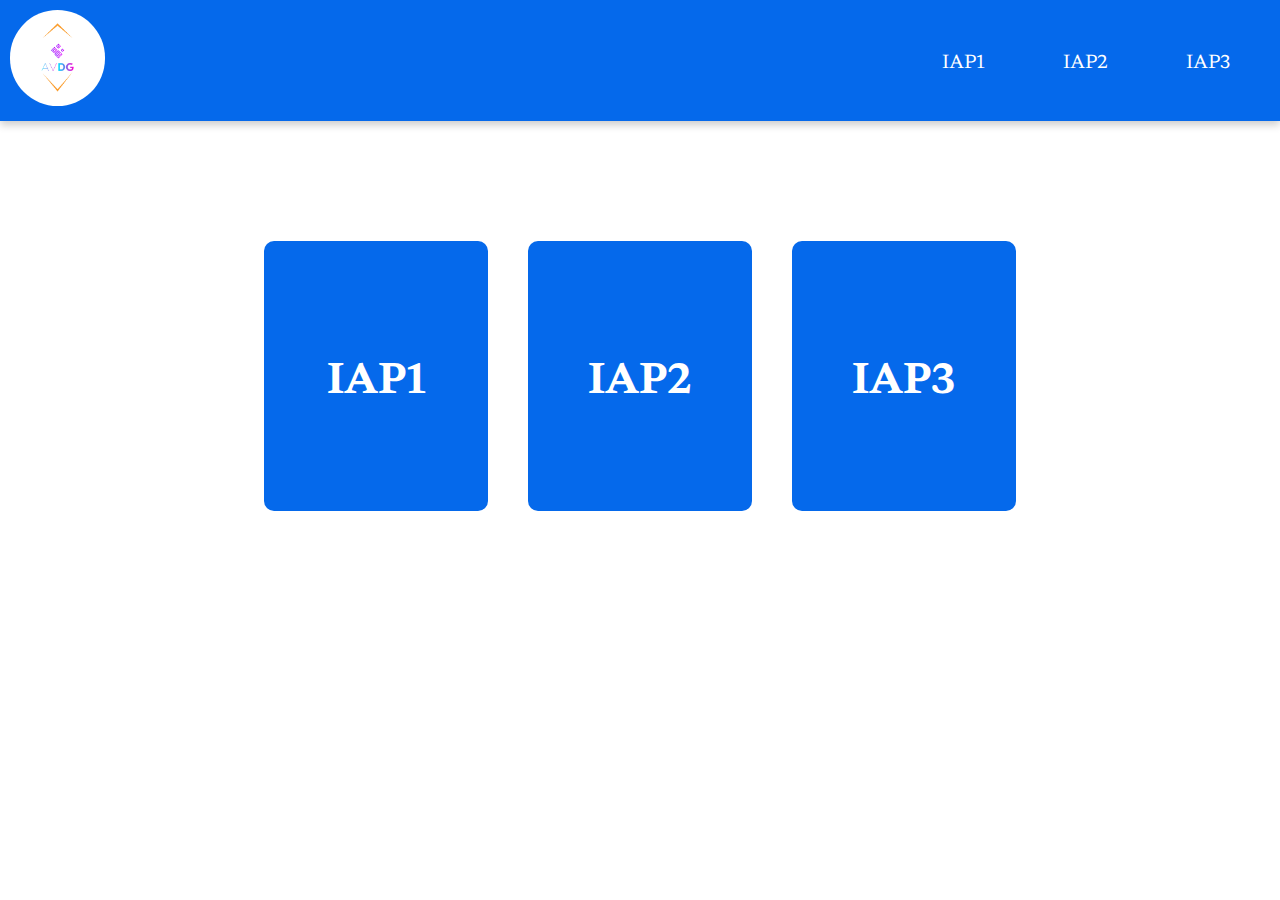
<file: index.html>
<!DOCTYPE html>
<html lang="en">
<head>
    <meta charset="UTF-8">
    <meta http-equiv="X-UA-Compatible" content="IE=edge">
    <meta name="viewport" content="width=device-width, initial-scale=1.0">
    <title>AVDG Home</title>
    <link rel="stylesheet" href="styles.css">
</head>
<body>
    <nav class = "navbar">
        <div>
            <a href=""><img src="images/logo.png" class = "logo" alt="Logo"></a>
        </div>
        <ul class="nav-links">
            <input type="checkbox" id = "checkbox_toggle">
            <label for="checkbox_toggle" class = "hamburger">&#9776;</label>
            <div class = "menu">
                <li class = "iap1">
                    <a href="">IAP1</a>
                    <ul class = "dropdown">
                        <li><a href="iap1/site.html">Writeup</a></li>
                    </ul>
                </li>
                <li class = "iap2">
                    <a href="iap2/iap2home.html">IAP2</a>
                    <ul class = "dropdown">
                        <li><a href="iap2/article.html">Article</a></li>
                        <li><a href="iap2/quiz.html">Quiz</a></li>
                        <li><a href="iap2/bibliography.html">Bibliography</a></li>
                    </ul>
                </li>
                <li class = "iap3">
                    <a href="iap3/iap3home.html">IAP3</a>
                    <ul class = "dropdown">
                        <li><a href="iap3/game.html">Game</a></li>
                        <li><a href="iap3/gamemindmap.html">Game Mindmap</a></li>
                    </ul>
                </li>
            </div>
        </ul>
    </nav>
    <div class = "center">
        <div class = "container">
            <div class = "box">
                <div class = "cover"><h3>IAP1</h3></div>
                <div class = "content">
                    <ul>
                        <li><a href="iap1/site.html">Writeup</a></li>
                    </ul>
                </div>
            </div>
            <div class = "box">
                <div class = "cover"><h3>IAP2</h3></div>
                <div class = "content">
                    <ul>
                        <li><a href="iap2/article.html">Article</a></li>
                        <li><a href="iap2/quiz.html">Quiz</a></li>
                        <li><a href="iap2/bibliography.html">Bibliography</a></li>
                    </ul>
                </div>
            </div>
            <div class = "box">
                <div class = "cover"><h3>IAP3</h3></div>
                <div class = "content">
                    <ul>
                        <li><a href="iap3/game.html">Game</a></li>
                        <li><a href="iap3/gamemindmap.html">Game Mindmap</a></li>
                    </ul>
                </div>
            </div>
        </div>
    </div>
</body>
</html>
</file>
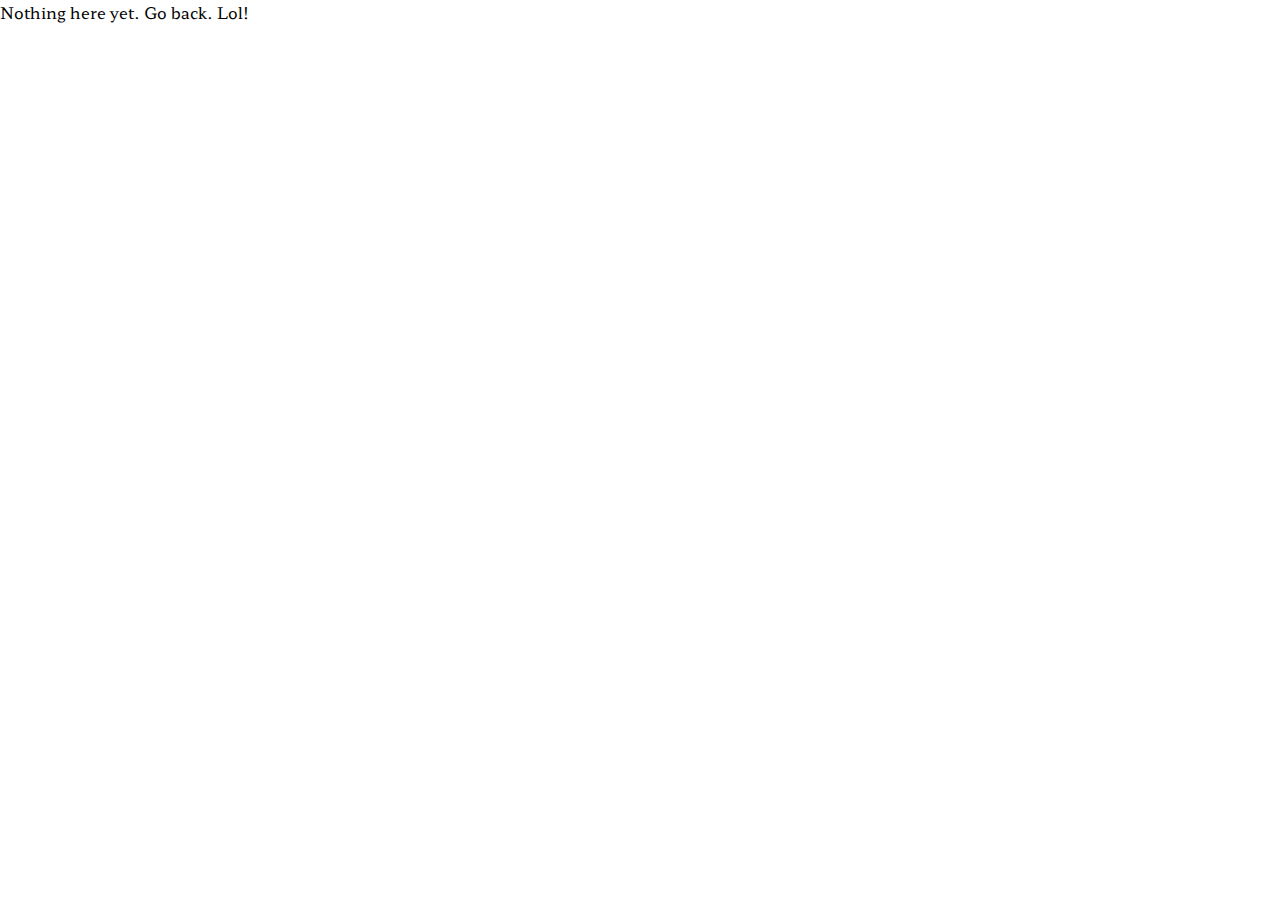
<file: author.html>
<!DOCTYPE html>
<html lang="en">
<head>
    <meta charset="UTF-8">
    <meta http-equiv="X-UA-Compatible" content="IE=edge">
    <meta name="viewport" content="width=device-width, initial-scale=1.0">
    <title>Web3 Title</title>
    <link rel="stylesheet" href="styles.css">
</head>
<body>
    <p>Nothing here yet. Go back. Lol!</p>
</body>
</html>
</file>
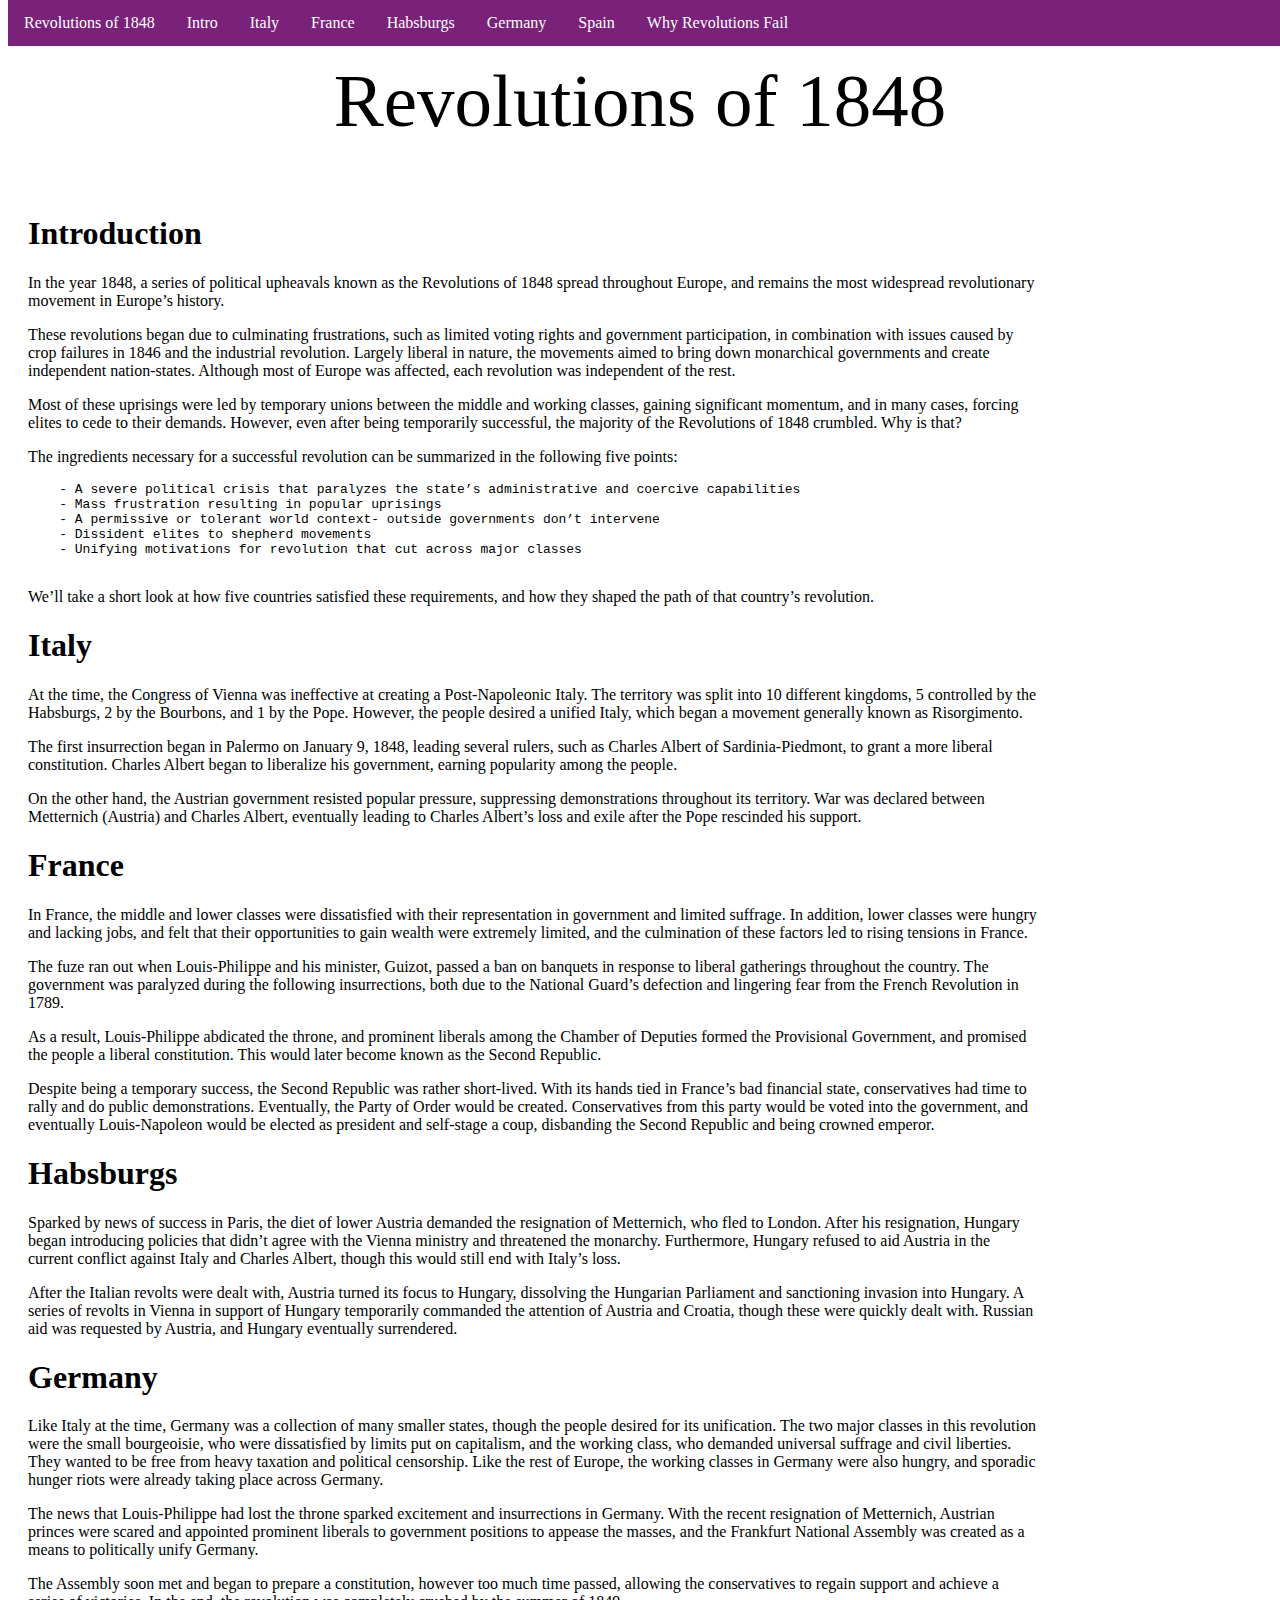
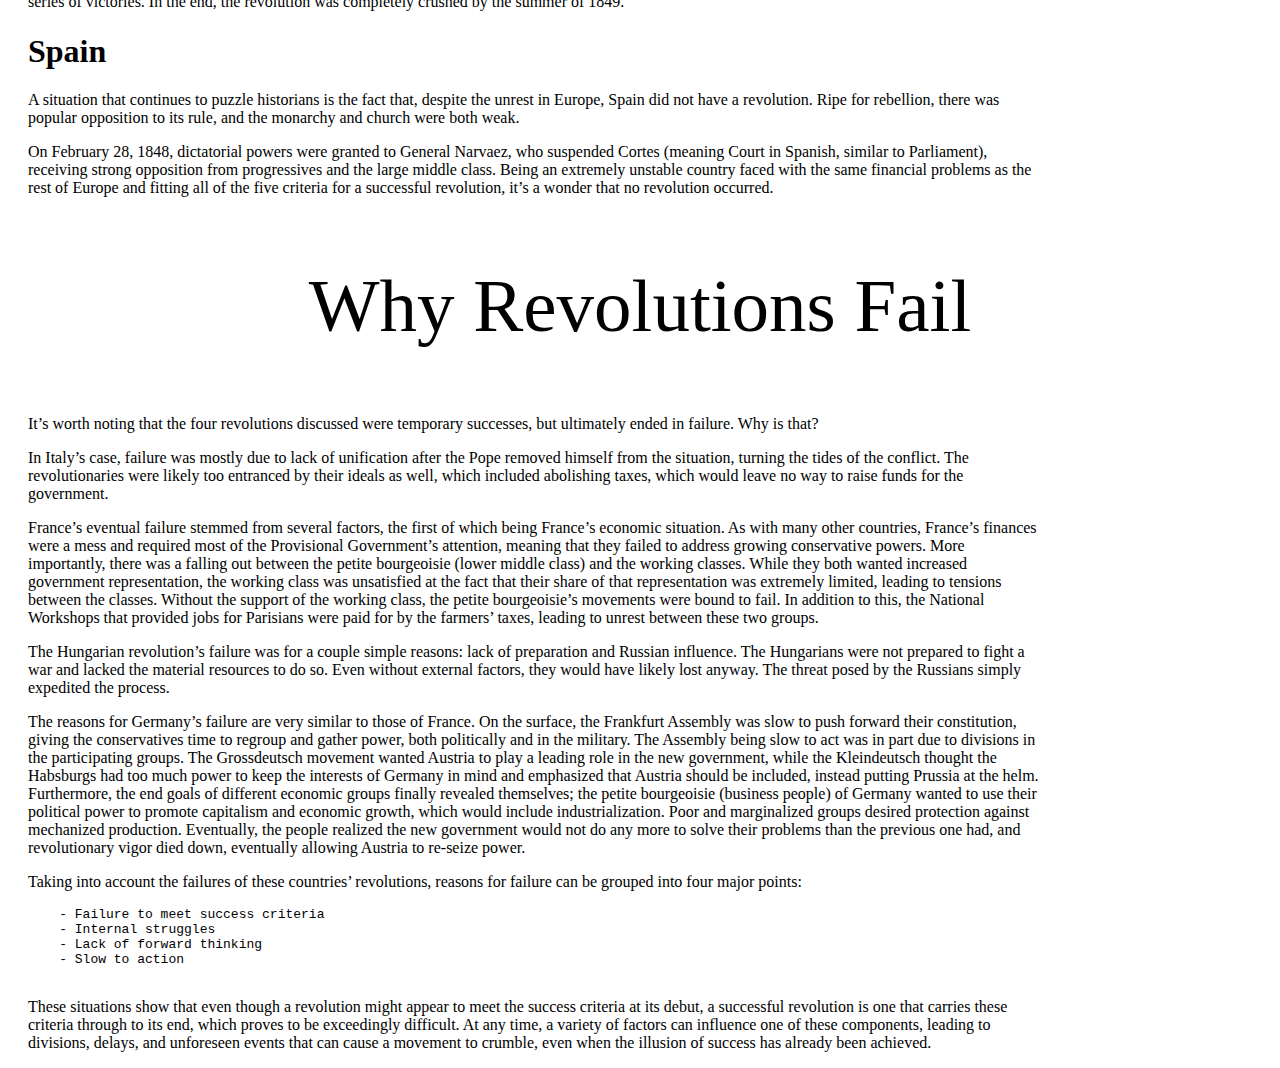
<file: iap1/site.html>
<!DOCTYPE html>
<html>
    <ul>
        <li><a href="#Revolutions of 1848">Revolutions of 1848</a></li>
        <li><a href="#Intro">Intro</a></li>
        <li><a href="#Italy">Italy</a></li>
        <li><a href="#France">France</a></li>
        <li><a href="#Habsburgs">Habsburgs</a></li>
        <li><a href="#Germany">Germany</a></li>
        <li><a href="#Spain">Spain</a></li>
        <li><a href="#Why Revolutions Fail">Why Revolutions Fail</a></li>
    </ul>
    <head>
        <title>Revolutions of 1848</title>
        <link rel="stylesheet" href="iap1styles.css">
        <meta name="viewport" content="width=device-width, initial-scale=1.0">
    </head>
    <body>
        <div class = "header">
            <header id = "Revolutions of 1848">Revolutions of 1848</header>
        </div>
        <div class = "body">
            <h1 id = "Intro">Introduction</h1>
            <p>
                In the year 1848, a series of political upheavals known as the Revolutions of 1848 spread throughout Europe, and remains the most widespread revolutionary movement in Europe’s history.
            </p>
            <p>
                These revolutions began due to culminating frustrations, such as limited voting rights and government participation, in combination with issues caused by crop failures in 1846 and the industrial revolution. Largely liberal in nature, the movements aimed to bring down monarchical governments and create independent nation-states. Although most of Europe was affected, each revolution was independent of the rest.
            </p>
            <p>
                Most of these uprisings were led by temporary unions between the middle and working classes, gaining significant momentum, and in many cases, forcing elites to cede to their demands. However, even after being temporarily successful, the majority of the Revolutions of 1848 crumbled. Why is that?
            </p>
            <p>
                The ingredients necessary for a successful revolution can be summarized in the following five points:
            </p>
            <pre>
    - A severe political crisis that paralyzes the state’s administrative and coercive capabilities
    - Mass frustration resulting in popular uprisings
    - A permissive or tolerant world context- outside governments don’t intervene
    - Dissident elites to shepherd movements
    - Unifying motivations for revolution that cut across major classes
            </pre>
            <p>
                We’ll take a short look at how five countries satisfied these requirements, and how they shaped the path of that country’s revolution.
            </p>
            <h1 id = "Italy">Italy</h1>
            <p>
                At the time, the Congress of Vienna was ineffective at creating a Post-Napoleonic Italy. The territory was split into 10 different kingdoms, 5 controlled by the Habsburgs, 2 by the Bourbons, and 1 by the Pope. However, the people desired a unified Italy, which began a movement generally known as Risorgimento. 
            </p>
            <p>
                The first insurrection began in Palermo on January 9, 1848, leading several rulers, such as Charles Albert of Sardinia-Piedmont, to grant a more liberal constitution. Charles Albert began to liberalize his government, earning popularity among the people. 
            </p>
            <p>
                On the other hand, the Austrian government resisted popular pressure, suppressing demonstrations throughout its territory. War was declared between Metternich (Austria) and Charles Albert, eventually leading to Charles Albert’s loss and exile after the Pope rescinded his support.
            </p>
            <h1 id = "France">France</h1>
            <p>
                In France, the middle and lower classes were dissatisfied with their representation in government and limited suffrage. In addition, lower classes were hungry and lacking jobs, and felt that their opportunities to gain wealth were extremely limited, and the culmination of these factors led to rising tensions in France.
            </p>
            <p>
                The fuze ran out when Louis-Philippe and his minister, Guizot, passed a ban on banquets in response to liberal gatherings throughout the country. The government was paralyzed during the following insurrections, both due to the National Guard’s defection and lingering fear from the French Revolution in 1789.
            </p>
            <p>
                As a result, Louis-Philippe abdicated the throne, and prominent liberals among the Chamber of Deputies formed the Provisional Government, and promised the people a liberal constitution. This would later become known as the Second Republic.
            </p>
            <p>
                Despite being a temporary success, the Second Republic was rather short-lived. With its hands tied in France’s bad financial state, conservatives had time to rally and do public demonstrations. Eventually, the Party of Order would be created. Conservatives from this party would be voted into the government, and eventually Louis-Napoleon would be elected as president and self-stage a coup, disbanding the Second Republic and being crowned emperor.
            </p>
            <h1 id = "Habsburgs">Habsburgs</h1>
            <p>
                Sparked by news of success in Paris, the diet of lower Austria demanded the resignation of Metternich, who fled to London. After his resignation, Hungary began introducing policies that didn’t agree with the Vienna ministry and threatened the monarchy. Furthermore, Hungary refused to aid Austria in the current conflict against Italy and Charles Albert, though this would still end with Italy’s loss.
            </p>
            <p>
                After the Italian revolts were dealt with, Austria turned its focus to Hungary, dissolving the Hungarian Parliament and sanctioning invasion into Hungary. A series of revolts in Vienna in support of Hungary temporarily commanded the attention of Austria and Croatia, though these were quickly dealt with. Russian aid was requested by Austria, and Hungary eventually surrendered. 
            </p>
            <h1 id = "Germany">Germany</h1>
            <p>
                Like Italy at the time, Germany was a collection of many smaller states, though the people desired for its unification. The two major classes in this revolution were the small bourgeoisie, who were dissatisfied by limits put on capitalism, and the working class, who demanded universal suffrage and civil liberties. They wanted to be free from heavy taxation and political censorship. Like the rest of Europe, the working classes in Germany were also hungry, and sporadic hunger riots were already taking place across Germany. 
            </p>
            <p>
                The news that Louis-Philippe had lost the throne sparked excitement and insurrections in Germany. With the recent resignation of Metternich, Austrian princes were scared and appointed prominent liberals to government positions to appease the masses, and the Frankfurt National Assembly was created as a means to politically unify Germany.
            </p>
            <p>
                The Assembly soon met and began to prepare a constitution, however too much time passed, allowing the conservatives to regain support and achieve a series of victories. In the end, the revolution was completely crushed by the summer of 1849.
            </p>
            <h1 id = "Spain">Spain</h1>
            <p>
                A situation that continues to puzzle historians is the fact that, despite the unrest in Europe, Spain did not have a revolution. Ripe for rebellion, there was popular opposition to its rule, and the monarchy and church were both weak.
            </p>
            <p>
                On February 28, 1848, dictatorial powers were granted to General Narvaez, who suspended Cortes (meaning Court in Spanish, similar to Parliament), receiving strong opposition from progressives and the large middle class. Being an extremely unstable country faced with the same financial problems as the rest of Europe and fitting all of the five criteria for a successful revolution, it’s a wonder that no revolution occurred.
            </p>
        </div>
        <div class="header">
            <header id = "Why Revolutions Fail">Why Revolutions Fail</header>
        </div>
        <div class = "body">
            <p>
                It’s worth noting that the four revolutions discussed were temporary successes, but ultimately ended in failure. Why is that?
            </p>
            <p>
                In Italy’s case, failure was mostly due to lack of unification after the Pope removed himself from the situation, turning the tides of the conflict. The revolutionaries were likely too entranced by their ideals as well, which included abolishing taxes, which would leave no way to raise funds for the government. 
            </p>
            <p>
                France’s eventual failure stemmed from several factors, the first of which being France’s economic situation. As with many other countries, France’s finances were a mess and required most of the Provisional Government’s attention, meaning that they failed to address growing conservative powers. More importantly, there was a falling out between the petite bourgeoisie (lower middle class) and the working classes. While they both wanted increased government representation, the working class was unsatisfied at the fact that their share of that representation was extremely limited, leading to tensions between the classes. Without the support of the working class, the petite bourgeoisie’s movements were bound to fail. In addition to this, the National Workshops that provided jobs for Parisians were paid for by the farmers’ taxes, leading to unrest between these two groups.
            </p>
            <p>
                The Hungarian revolution’s failure was for a couple simple reasons: lack of preparation and Russian influence. The Hungarians were not prepared to fight a war and lacked the material resources to do so. Even without external factors, they would have likely lost anyway. The threat posed by the Russians simply expedited the process.
            </p>
            <p>
                The reasons for Germany’s failure are very similar to those of France. On the surface, the Frankfurt Assembly was slow to push forward their constitution, giving the conservatives time to regroup and gather power, both politically and in the military. The Assembly being slow to act was in part due to divisions in the participating groups. The Grossdeutsch movement wanted Austria to play a leading role in the new government, while the Kleindeutsch thought the Habsburgs had too much power to keep the interests of Germany in mind and emphasized that Austria should be included, instead putting Prussia at the helm. Furthermore, the end goals of different economic groups finally revealed themselves; the petite bourgeoisie (business people) of Germany wanted to use their political power to promote capitalism and economic growth, which would include industrialization. Poor and marginalized groups desired protection against mechanized production. Eventually, the people realized the new government would not do any more to solve their problems than the previous one had, and revolutionary vigor died down, eventually allowing Austria to re-seize power.
            </p>
            <p>
                Taking into account the failures of these countries’ revolutions, reasons for failure can be grouped into four major points:
            </p>
            <pre>
    - Failure to meet success criteria
    - Internal struggles
    - Lack of forward thinking
    - Slow to action
            </pre>
            <p>
                These situations show that even though a revolution might appear to meet the success criteria at its debut, a successful revolution is one that carries these criteria through to its end, which proves to be exceedingly difficult. At any time, a variety of factors can influence one of these components, leading to divisions, delays, and unforeseen events that can cause a movement to crumble, even when the illusion of success has already been achieved.
            </p>
        </div>
    </body>
</html>
</file>
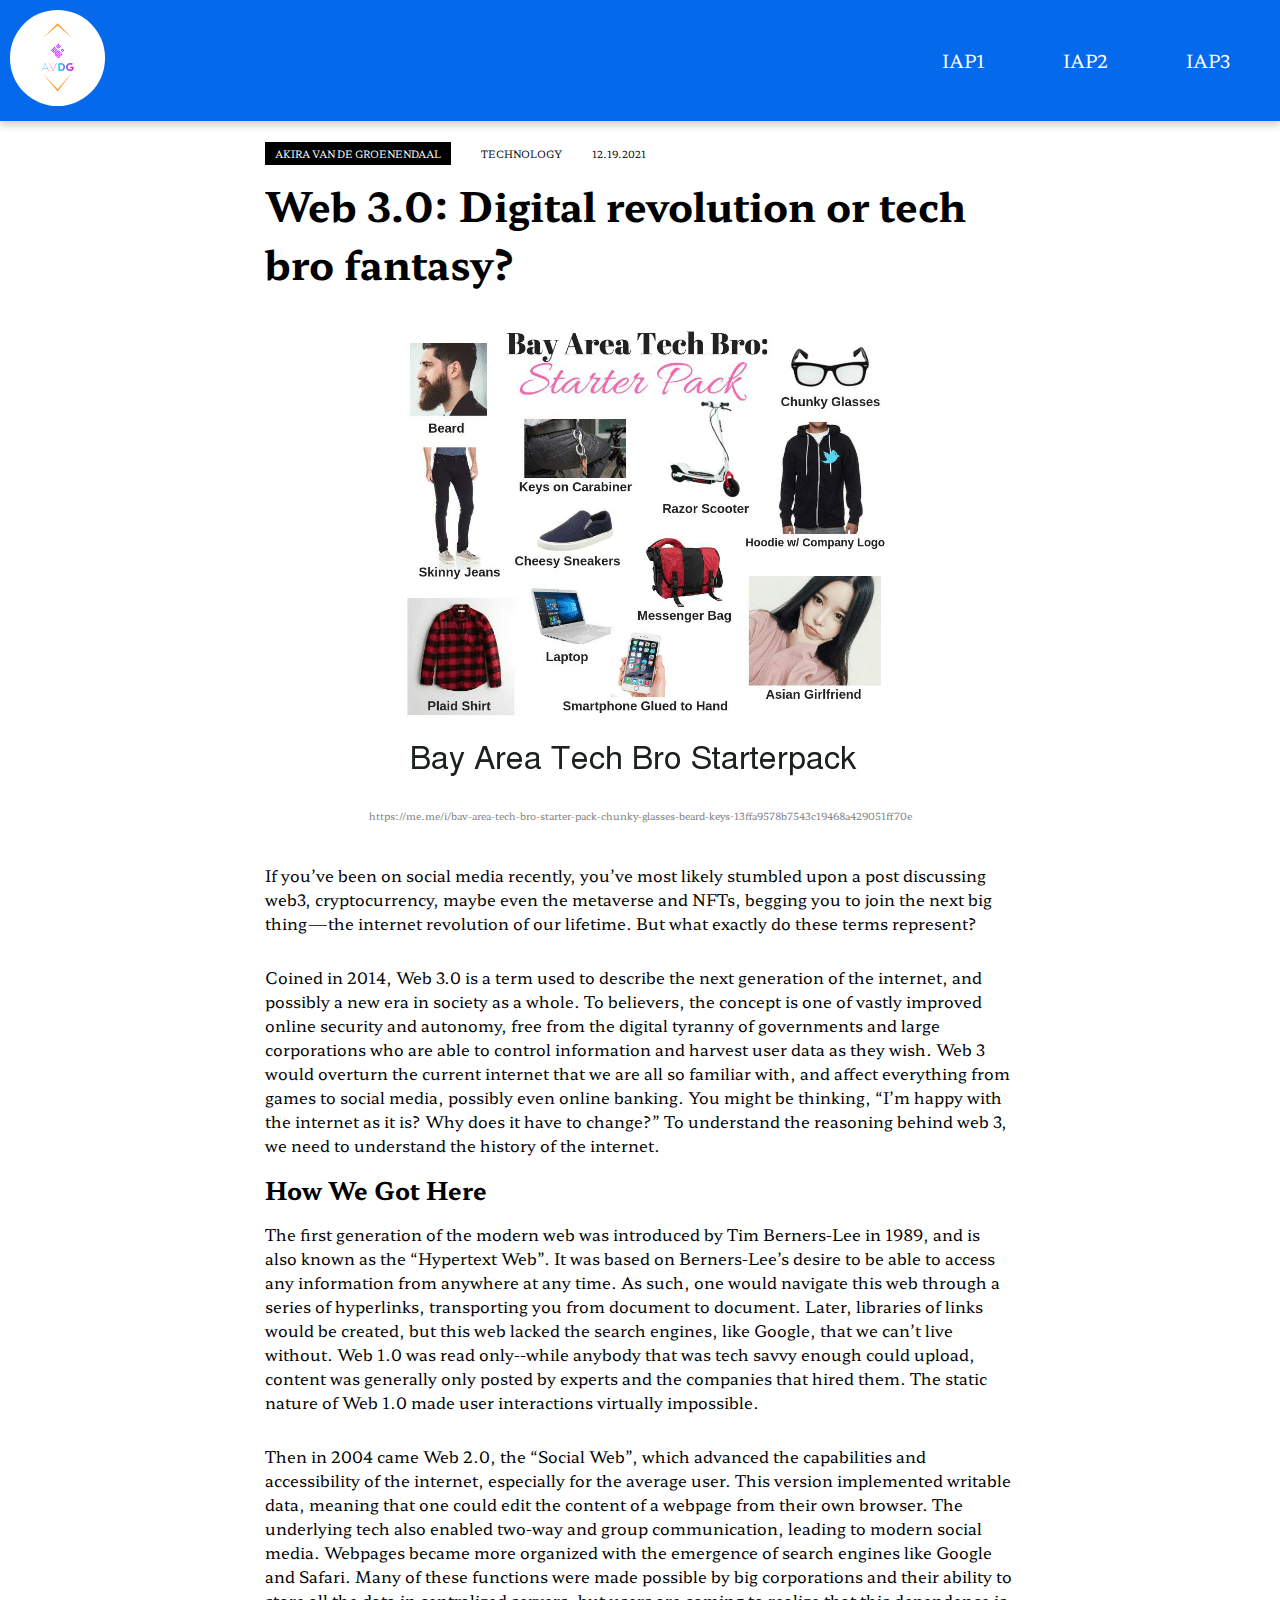
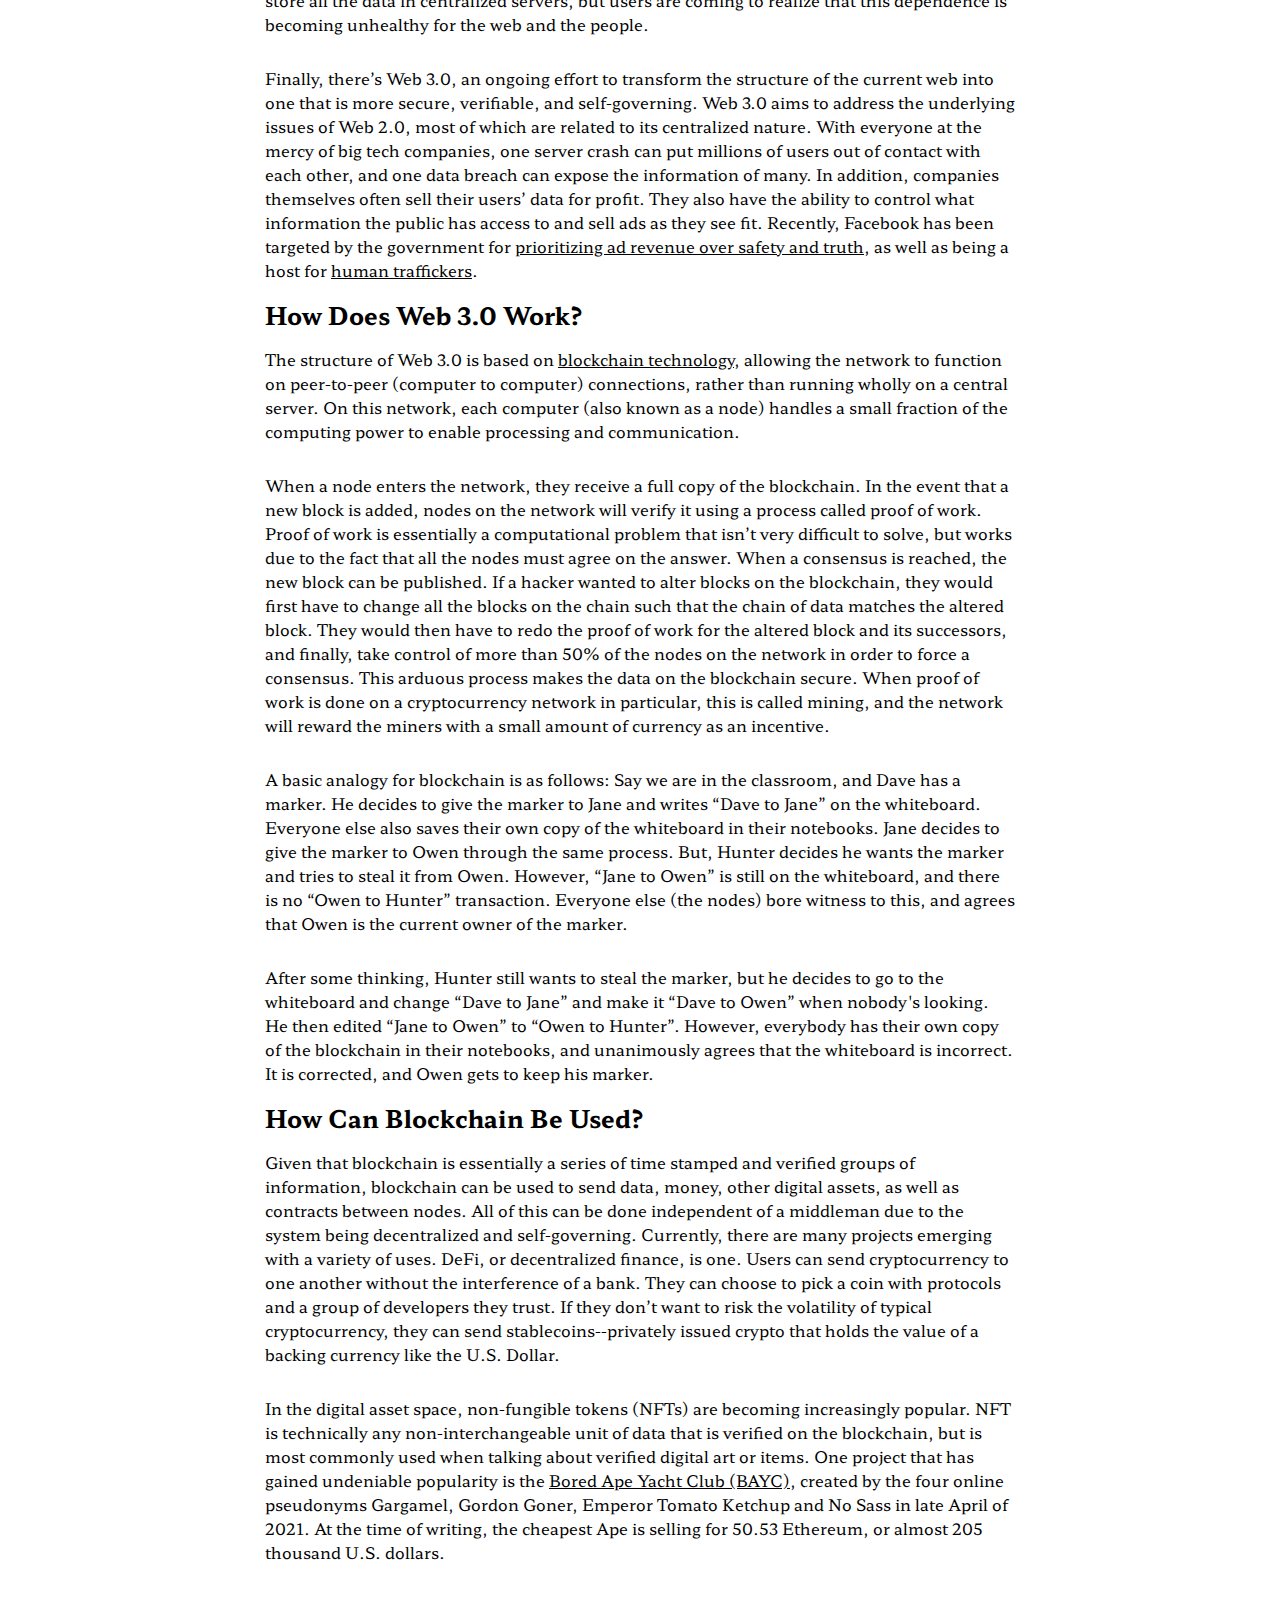
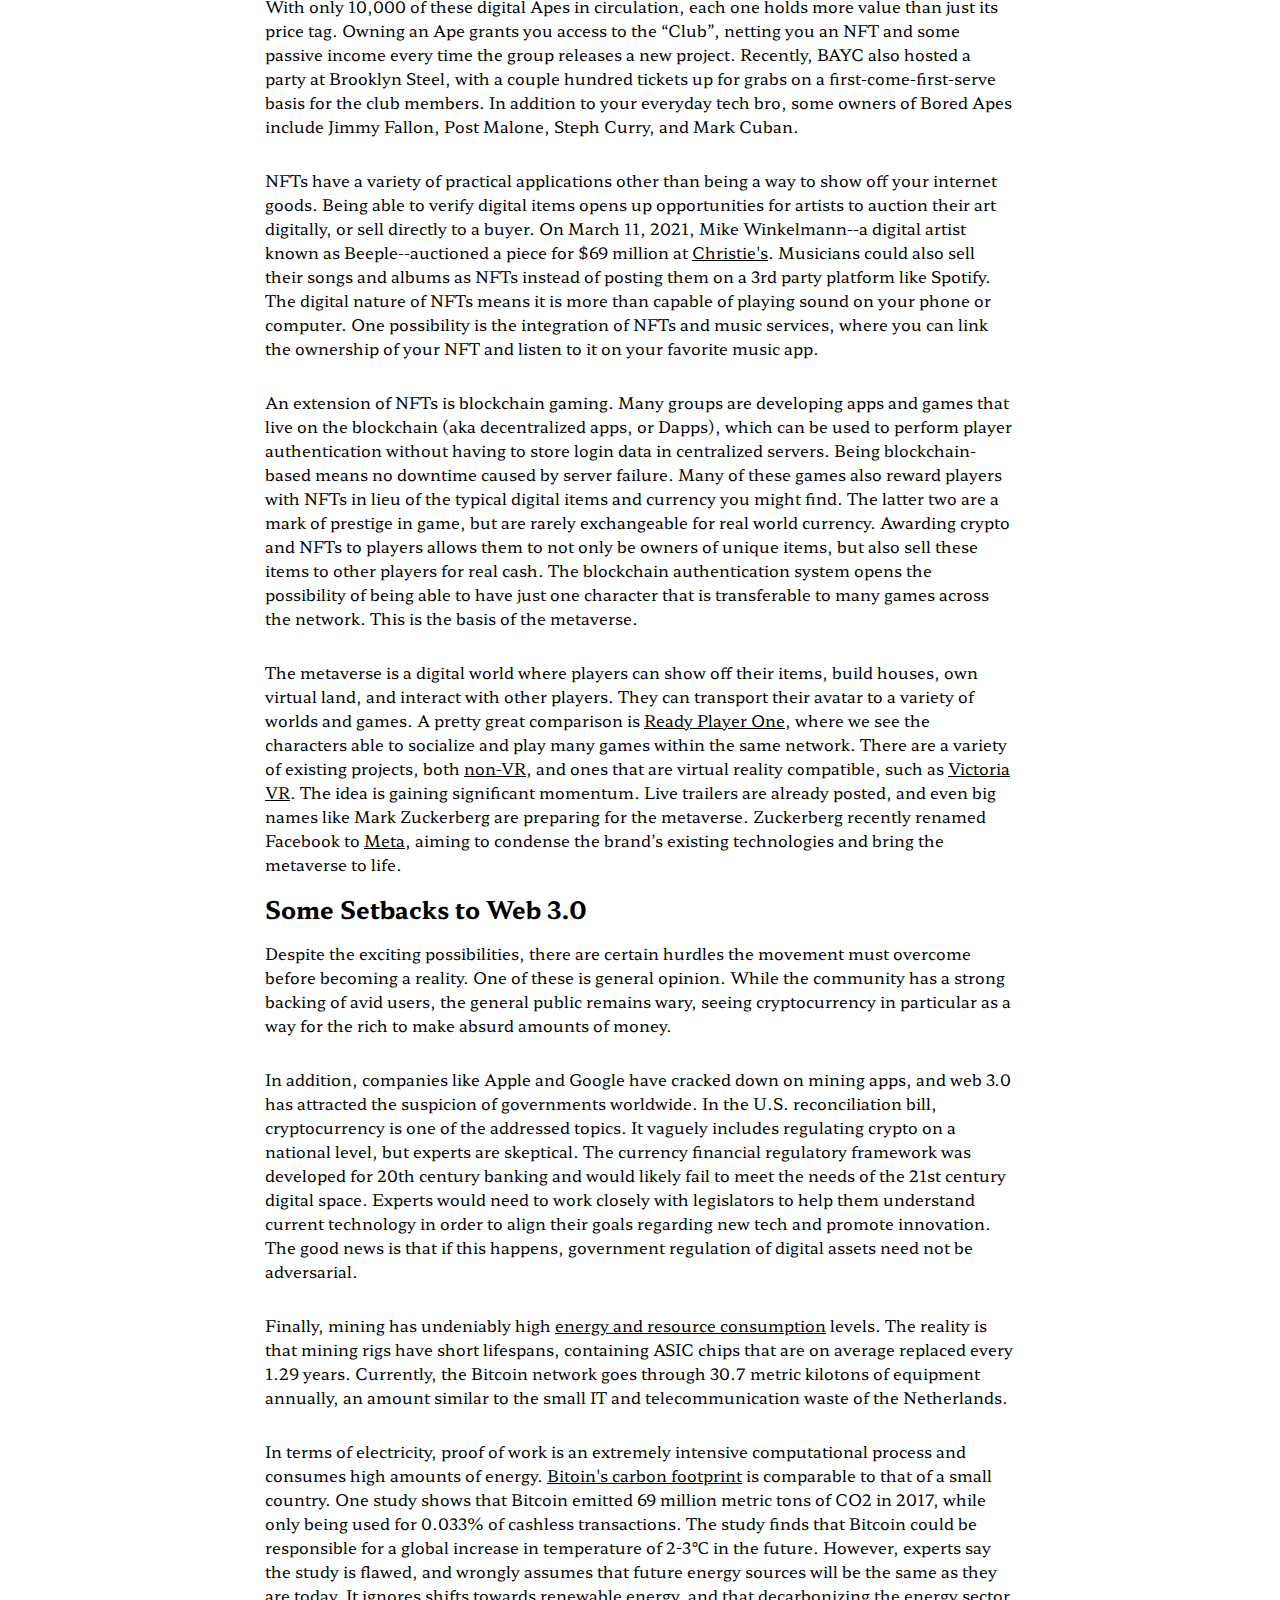
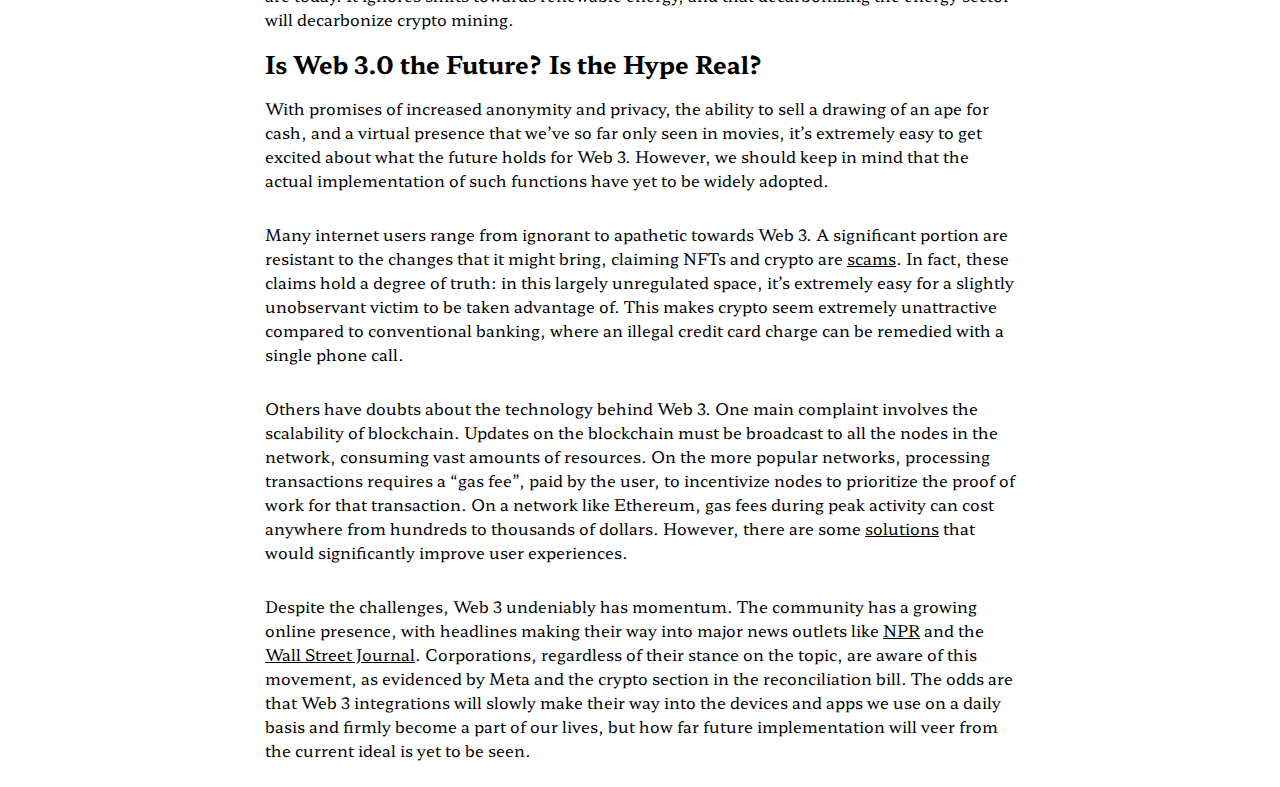
<file: iap2/article.html>
<!DOCTYPE html>
<html lang="en">
<head>
    <meta charset="UTF-8">
    <meta http-equiv="X-UA-Compatible" content="IE=edge">
    <meta name="viewport" content="width=device-width, initial-scale=1.0">
    <title>IAP2 Article</title>
    <link rel="stylesheet" href="iap2styles.css">
</head>
<body>
    <nav class = "navbar">
        <div>
            <a href="../index.html"><img src="../images/logo.png" class = "logo" alt="Logo"></a>
        </div>
        <ul class="nav-links">
            <input type="checkbox" id = "checkbox_toggle">
            <label for="checkbox_toggle" class = "hamburger">&#9776;</label>
            <div class = "menu">
                <li class = "iap1">
                    <a href="../iap1/site.html">IAP1</a>
                    <ul class = "dropdown">
                        <li><a href="../iap1/site.html">Writeup</a></li>
                    </ul>
                </li>
                <li class = "iap2">
                    <a href="iap2home.html">IAP2</a>
                    <ul class = "dropdown">
                        <li><a href="">Article</a></li>
                        <li><a href="quiz.html">Quiz</a></li>
                        <li><a href="bibliography.html">Bibliography</a></li>
                    </ul>
                </li>
                <li class = "iap3">
                    <a href="../iap3/iap3home.html">IAP3</a>
                    <ul class = "dropdown">
                        <li><a href="../iap3/game.html">Game</a></li>
                        <li><a href="../iap3/gamemindmap.html">Game Mindmap</a></li>
                    </ul>
                </li>
            </div>
        </ul>
    </nav>
    <main>
        <header class = "headerbar">
            <li><a href="../author.html">AKIRA VAN DE GROENENDAAL</a></li>
            <li>TECHNOLOGY</li>
            <li>12.19.2021</li>
        </header>
        <h1>Web 3.0: Digital revolution or tech bro fantasy?</h1>
        <div class = "techbro">
            <img src="../images/techbro.png" alt="Techbro Meme">
            <p id = "techbrourl">https://me.me/i/bav-area-tech-bro-starter-pack-chunky-glasses-beard-keys-13ffa9578b7543c19468a429051ff70e</p>
        </div>
        <div>
            <p>If you’ve been on social media recently, you’ve most likely stumbled upon a post discussing web3, cryptocurrency, maybe even the metaverse and NFTs, begging you to join the next big thing—the internet revolution of our lifetime. But what exactly do these terms represent?</p>
            <p>Coined in 2014, Web 3.0 is a term used to describe the next generation of the internet, and possibly a new era in society as a whole. To believers, the concept is one of vastly improved online security and autonomy, free from the digital tyranny of governments and large corporations who are able to control information and harvest user data as they wish. Web 3 would overturn the current internet that we are all so familiar with, and affect everything from games to social media, possibly even online banking. You might be thinking, “I’m happy with the internet as it is? Why does it have to change?” To understand the reasoning behind web 3, we need to understand the history of the internet.</p>
            <h2>How We Got Here</h2>
            <p>The first generation of the modern web was introduced by Tim Berners-Lee in 1989, and is also known as the “Hypertext Web”. It was based on Berners-Lee’s desire to be able to access any information from anywhere at any time. As such, one would navigate this web through a series of hyperlinks, transporting you from document to document. Later, libraries of links would be created, but this web lacked the search engines, like Google, that we can’t live without. Web 1.0 was read only--while anybody that was tech savvy enough could upload, content was generally only posted by experts and the companies that hired them. The static nature of Web 1.0 made user interactions virtually impossible.</p>
            <p>Then in 2004 came Web 2.0, the “Social Web”, which advanced the capabilities and accessibility of the internet, especially for the average user. This version implemented writable data, meaning that one could edit the content of a webpage from their own browser. The underlying tech also enabled two-way and group communication, leading to modern social media. Webpages became more organized  with the emergence of search engines like Google and Safari. Many of these functions were made possible by big corporations and their ability to store all the data in centralized servers, but users are coming to realize that this dependence is becoming unhealthy for the web and the people. </p>
            <p>Finally, there’s Web 3.0, an ongoing effort to transform the structure of the current web into one that is more secure, verifiable, and self-governing. Web 3.0 aims to address the underlying issues of Web 2.0, most of which are related to its centralized nature. With everyone at the mercy of big tech companies, one server crash can put millions of users out of contact with each other, and one data breach can expose the information of many. In addition, companies themselves often sell their users’ data for profit. They also have the ability to control what information the public has access to and sell ads as they see fit. Recently, Facebook has been targeted by the government for <a href="https://www.washingtonpost.com/technology/2021/10/12/congress-regulate-facebook-algorithm/" target="_blank" rel="noopener noreferrer">prioritizing ad revenue over safety and truth</a>, as well as being a host for <a href="https://www.newsnationnow.com/business/tech/facebook-human-trafficking/" target="_blank" rel="noopener noreferrer">human traffickers</a>.</p>
            <h2>How Does Web 3.0 Work?</h2>
            <p>The structure of Web 3.0 is based on <a href="https://101blockchains.com/ultimate-blockchain-technology-guide/" target="_blank" rel="noopener noreferrer">blockchain technology</a>, allowing the network to function on peer-to-peer (computer to computer) connections, rather than running wholly on a central server. On this network, each computer (also known as a node) handles a small fraction of the computing power to enable processing and communication.</p>
            <p>When a node enters the network, they receive a full copy of the blockchain. In the event that a new block is added, nodes on the network will verify it using a process called proof of work. Proof of work is essentially a computational problem that isn’t very difficult to solve, but works due to the fact that all the nodes must agree on the answer. When a consensus is reached, the new block can be published. If a hacker wanted to alter blocks on the blockchain, they would first have to change all the blocks on the chain such that the chain of data matches the altered block. They would then have to redo the proof of work for the altered block and its successors, and finally, take control of more than 50% of the nodes on the network in order to force a consensus. This arduous process makes the data on the blockchain secure. When proof of work is done on a cryptocurrency network in particular, this is called mining, and the network will reward the miners with a small amount of currency as an incentive.</p>
            <p>A basic analogy for blockchain is as follows: Say we are in the classroom, and Dave has a marker. He decides to give the marker to Jane and writes “Dave to Jane” on the whiteboard. Everyone else also saves their own copy of the whiteboard in their notebooks. Jane decides to give the marker to Owen through the same process. But, Hunter decides he wants the marker and tries to steal it from Owen. However, “Jane to Owen” is still on the whiteboard, and there is no “Owen to Hunter” transaction. Everyone else (the nodes) bore witness to this, and agrees that Owen is the current owner of the marker.</p>
            <p>After some thinking, Hunter still wants to steal the marker, but he decides to go to the whiteboard and change “Dave to Jane” and make it “Dave to Owen” when nobody's looking. He then edited “Jane to Owen” to “Owen to Hunter”. However, everybody has their own copy of the blockchain in their notebooks, and unanimously agrees that the whiteboard is incorrect. It is corrected, and Owen gets to keep his marker.</p>
            <h2>How Can Blockchain Be Used?</h2>
            <p>Given that blockchain is essentially a series of time stamped and verified groups of information, blockchain can be used to send data, money, other digital assets, as well as contracts between nodes. All of this can be done independent of a middleman due to the system being decentralized and self-governing. Currently, there are many projects emerging with a variety of uses. DeFi, or decentralized finance, is one. Users can send cryptocurrency to one another without the interference of a bank. They can choose to pick a coin with protocols and a group of developers they trust. If they don’t want to risk the volatility of typical cryptocurrency, they can send stablecoins--privately issued crypto that holds the value of a backing currency like the U.S. Dollar.</p>
            <p>In the digital asset space, non-fungible tokens (NFTs) are becoming increasingly popular. NFT is technically any non-interchangeable unit of data that is verified on the blockchain, but is most commonly used when talking about verified digital art or items. One project that has gained undeniable popularity is the <a href="https://boredapeyachtclub.com/#/" target="_blank" rel="noopener noreferrer">Bored Ape Yacht Club (BAYC)</a>, created by the four online pseudonyms Gargamel, Gordon Goner, Emperor Tomato Ketchup and No Sass in late April of 2021. At the time of writing, the cheapest Ape is selling for 50.53 Ethereum, or almost 205 thousand U.S. dollars.</p>
            <p>With only 10,000 of these digital Apes in circulation, each one holds more value than just its price tag. Owning an Ape grants you access to the “Club”, netting you an NFT and some passive income every time the group releases a new project. Recently, BAYC also hosted a party at Brooklyn Steel, with a couple hundred tickets up for grabs on a first-come-first-serve basis for the club members. In addition to your everyday tech bro, some owners of Bored Apes include Jimmy Fallon, Post Malone, Steph Curry, and Mark Cuban.</p>
            <p>NFTs have a variety of practical applications other than being a way to show off your internet goods. Being able to verify digital items opens up opportunities for artists to auction their art digitally, or sell directly to a buyer. On March 11, 2021, Mike Winkelmann--a digital artist known as Beeple--auctioned a piece for $69 million at <a href="https://www.christies.com/en" target="_blank" rel="noopener noreferrer">Christie's</a>. Musicians could also sell their songs and albums as NFTs instead of posting them on a 3rd party platform like Spotify. The digital nature of NFTs means it is more than capable of playing sound on your phone or computer. One possibility is the integration of NFTs and music services, where you can link the ownership of your NFT and listen to it on your favorite music app.</p>
            <p>An extension of NFTs is blockchain gaming. Many groups are developing apps and games that live on the blockchain (aka decentralized apps, or Dapps), which can be used to perform player authentication without having to store login data in centralized servers. Being blockchain-based means no downtime caused by server failure. Many of these games also reward players with NFTs in lieu of the typical digital items and currency you might find. The latter two are a mark of prestige in game, but are rarely exchangeable for real world currency. Awarding crypto and NFTs to players allows them to not only be owners of unique items, but also sell these items to other players for real cash. The blockchain authentication system opens the possibility of being able to have just one character that is transferable to many games across the network. This is the basis of the metaverse.</p>
            <p>The metaverse is a digital world where players can show off their items, build houses, own virtual land, and interact with other players. They can transport their avatar to a variety of worlds and games. A pretty great comparison is <a href="https://en.wikipedia.org/wiki/Ready_Player_One_(film)" target="_blank" rel="noopener noreferrer">Ready Player One</a>, where we see the characters able to socialize and play many games within the same network. There are a variety of existing projects, both <a href="https://thevrsoldier.com/top-5-hottest-metaverse-projects-right-now/" target="_blank" rel="noopener noreferrer">non-VR</a>, and ones that are virtual reality compatible, such as <a href="https://victoriavr.com/our-vision/" target="_blank" rel="noopener noreferrer">Victoria VR</a>. The idea is gaining significant momentum. Live trailers are already posted, and even big names like Mark Zuckerberg are preparing for the metaverse. Zuckerberg recently renamed Facebook to <a href="https://about.fb.com/news/2021/10/facebook-company-is-now-meta/" target="_blank" rel="noopener noreferrer">Meta</a>, aiming to condense the brand’s existing technologies and bring the metaverse to life.</p>
            <h2>Some Setbacks to Web 3.0</h2>
            <p>Despite the exciting possibilities, there are certain hurdles the movement must overcome before becoming a reality. One of these is general opinion. While the community has a strong backing of avid users, the general public remains wary, seeing cryptocurrency in particular as a way for the rich to make absurd amounts of money.</p>
            <p>In addition, companies like Apple and Google have cracked down on mining apps, and web 3.0 has attracted the suspicion of governments worldwide. In the U.S. reconciliation bill, cryptocurrency is one of the addressed topics. It vaguely includes regulating crypto on a national level, but experts are skeptical. The currency financial regulatory framework was developed for 20th century banking and would likely fail to meet the needs of the 21st century digital space. Experts would need to work closely with legislators to help them understand current technology in order to align their goals regarding new tech and promote innovation. The good news is that if this happens, government regulation of digital assets need not be adversarial.</p>
            <p>Finally, mining has undeniably high <a href="https://gizmodo.com/e-waste-from-a-single-bitcoin-transaction-is-like-throw-1847700896" target="_blank" rel="noopener noreferrer">energy and resource consumption</a> levels. The reality is that mining rigs have short lifespans, containing ASIC chips that are on average replaced every 1.29 years. Currently, the Bitcoin network goes through 30.7 metric kilotons of equipment annually, an amount similar to the small IT and telecommunication waste of the Netherlands.</p>
            <p>In terms of electricity, proof of work is an extremely intensive computational process and consumes high amounts of energy. <a href="https://digiconomist.net/bitcoin-energy-consumption/" target="_blank" rel="noopener noreferrer">Bitoin's carbon footprint</a> is comparable to that of a small country. One study shows that Bitcoin emitted 69 million metric tons of CO2 in 2017, while only being used for 0.033% of cashless transactions. The study finds that Bitcoin could be responsible for a global increase in temperature of 2-3℃ in the future. However, experts say the study is flawed, and wrongly assumes that future energy sources will be the same as they are today. It ignores shifts towards renewable energy, and that decarbonizing the energy sector will decarbonize crypto mining.</p>
            <h2>Is Web 3.0 the Future? Is the Hype Real?</h2>
            <p>With promises of increased anonymity and privacy, the ability to sell a drawing of an ape for cash, and a virtual presence that we’ve so far only seen in movies, it’s extremely easy to get excited about what the future holds for Web 3. However, we should keep in mind that the actual implementation of such functions have yet to be widely adopted.</p>
            <p>Many internet users range from ignorant to apathetic towards Web 3. A significant portion are resistant to the changes that it might bring, claiming NFTs and crypto are <a href="https://time.com/nextadvisor/investing/cryptocurrency/common-crypto-scams/" target="_blank" rel="noopener noreferrer">scams</a>. In fact, these claims hold a degree of truth: in this largely unregulated space, it’s extremely easy for a slightly unobservant victim to be taken advantage of. This makes crypto seem extremely unattractive compared to conventional banking, where an illegal credit card charge can be remedied with a single phone call.</p>
            <p>Others have doubts about the technology behind Web 3. One main complaint involves the scalability of blockchain. Updates on the blockchain must be broadcast to all the nodes in the network, consuming vast amounts of resources. On the more popular networks, processing transactions requires a “gas fee”, paid by the user, to incentivize nodes to prioritize the proof of work for that transaction. On a network like Ethereum, gas fees during peak activity can cost anywhere from hundreds to thousands of dollars. However, there are some <a href="https://101blockchains.com/blockchain-scalability-solutions/" target="_blank" rel="noopener noreferrer">solutions</a> that would significantly improve user experiences.</p>
            <p>Despite the challenges, Web 3 undeniably has momentum. The community has a growing online presence, with headlines making their way into major news outlets like <a href="https://www.npr.org/2021/11/21/1056988346/web3-internet-jargon-or-future-vision" target="_blank" rel="noopener noreferrer">NPR</a> and the <a href="https://www.wsj.com/articles/jack-dorsey-and-the-unlikely-revolutionaries-who-want-to-reboot-the-internet-11639803654" target="_blank" rel="noopener noreferrer">Wall Street Journal</a>. Corporations, regardless of their stance on the topic, are aware of this movement, as evidenced by Meta and the crypto section in the reconciliation bill. The odds are that Web 3 integrations will slowly make their way into the devices and apps we use on a daily basis and firmly become a part of our lives, but how far future implementation will veer from the current ideal is yet to be seen.</p>
            </div>
    </main>
</body>
</html>
</file>
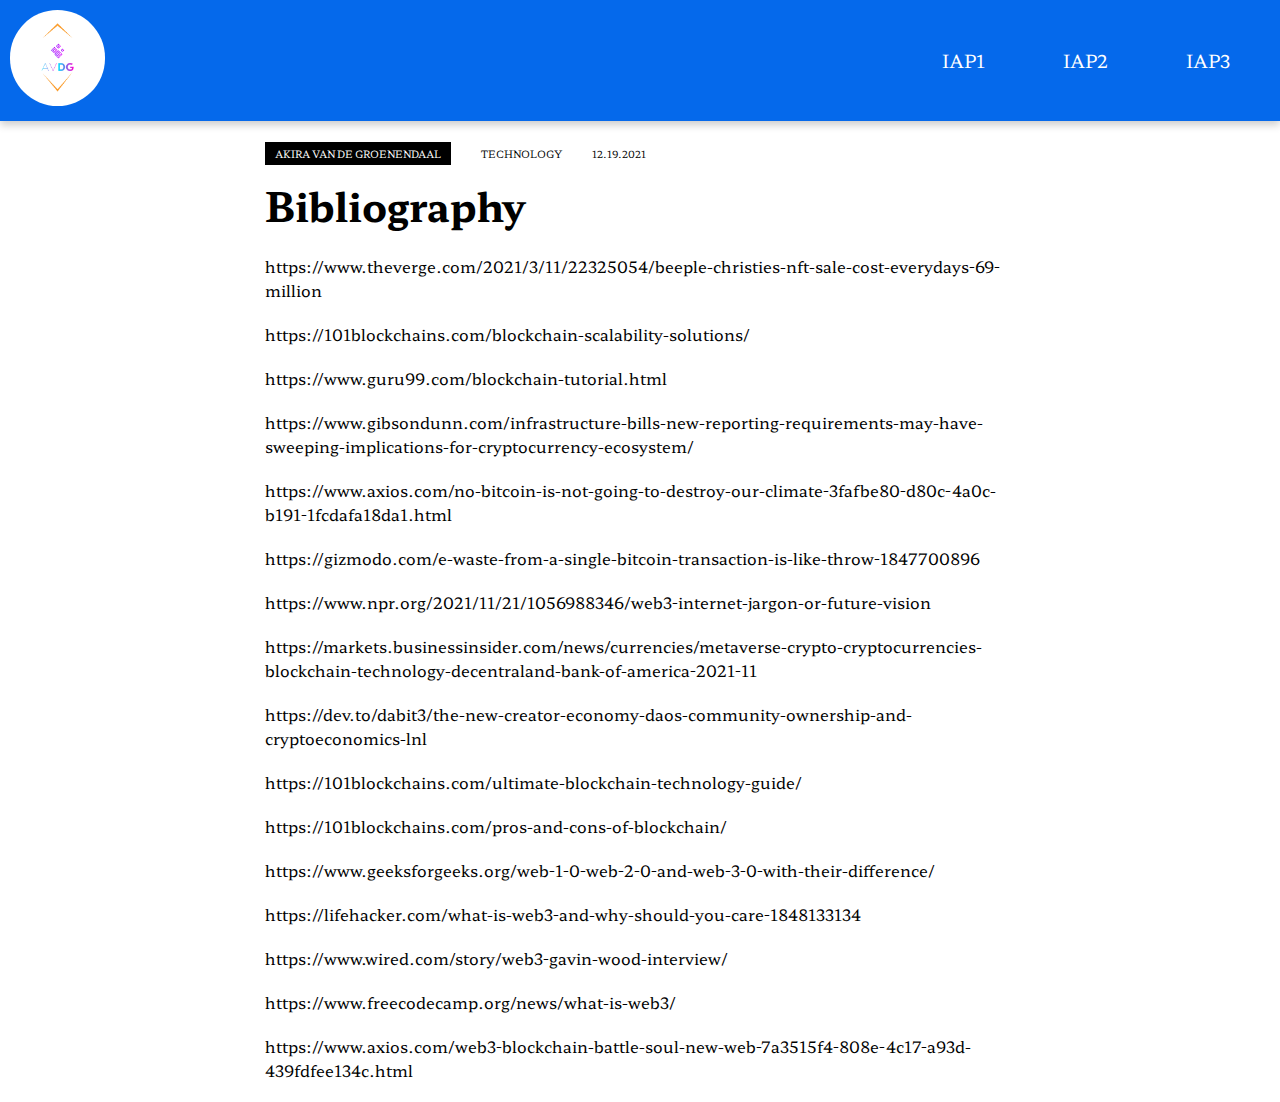
<file: iap2/bibliography.html>
<!DOCTYPE html>
<html lang="en">
<head>
    <meta charset="UTF-8">
    <meta http-equiv="X-UA-Compatible" content="IE=edge">
    <meta name="viewport" content="width=device-width, initial-scale=1.0">
    <title>IAP2 Article Bibliography</title>
    <link rel="stylesheet" href="iap2styles.css">
</head>
<body>
    <nav class = "navbar">
        <div>
            <a href="../index.html"><img src="../images/logo.png" class = "logo" alt="Logo"></a>
        </div>
        <ul class="nav-links">
            <input type="checkbox" id = "checkbox_toggle">
            <label for="checkbox_toggle" class = "hamburger">&#9776;</label>
            <div class = "menu">
                <li class = "iap1">
                    <a href="../iap1/site.html">IAP1</a>
                    <ul class = "dropdown">
                        <li><a href="../iap1/site.html">Writeup</a></li>
                    </ul>
                </li>
                <li class = "iap2">
                    <a href="iap2home.html">IAP2</a>
                    <ul class = "dropdown">
                        <li><a href="article.html">Article</a></li>
                        <li><a href="quiz.html">Quiz</a></li>
                        <li><a href="">Bibliography</a></li>
                    </ul>
                </li>
                <li class = "iap3">
                    <a href="../iap3/iap3home.html">IAP3</a>
                    <ul class = "dropdown">
                        <li><a href="../iap3/game.html">Game</a></li>
                        <li><a href="../iap3/gamemindmap.html">Game Mindmap</a></li>
                    </ul>
                </li>
            </div>
        </ul>
    </nav>
    <main>
        <header class = "headerbar">
            <li><a href="../author.html">AKIRA VAN DE GROENENDAAL</a></li>
            <li>TECHNOLOGY</li>
            <li>12.19.2021</li>
        </header>
        <h1>Bibliography</h1>
        <div class = "sources">
            <ol>
                <li>https://www.theverge.com/2021/3/11/22325054/beeple-christies-nft-sale-cost-everydays-69-million</li>
                <li>https://101blockchains.com/blockchain-scalability-solutions/</li>
                <li>https://www.guru99.com/blockchain-tutorial.html</li>
                <li>https://www.gibsondunn.com/infrastructure-bills-new-reporting-requirements-may-have-sweeping-implications-for-cryptocurrency-ecosystem/</li>
                <li>https://www.axios.com/no-bitcoin-is-not-going-to-destroy-our-climate-3fafbe80-d80c-4a0c-b191-1fcdafa18da1.html</li>
                <li>https://gizmodo.com/e-waste-from-a-single-bitcoin-transaction-is-like-throw-1847700896</li>
                <li>https://www.npr.org/2021/11/21/1056988346/web3-internet-jargon-or-future-vision</li>
                <li>https://markets.businessinsider.com/news/currencies/metaverse-crypto-cryptocurrencies-blockchain-technology-decentraland-bank-of-america-2021-11</li>
                <li>https://dev.to/dabit3/the-new-creator-economy-daos-community-ownership-and-cryptoeconomics-lnl</li>
                <li>https://101blockchains.com/ultimate-blockchain-technology-guide/</li>
                <li>https://101blockchains.com/pros-and-cons-of-blockchain/</li>
                <li>https://www.geeksforgeeks.org/web-1-0-web-2-0-and-web-3-0-with-their-difference/</li>
                <li>https://lifehacker.com/what-is-web3-and-why-should-you-care-1848133134</li>
                <li>https://www.wired.com/story/web3-gavin-wood-interview/</li>
                <li>https://www.freecodecamp.org/news/what-is-web3/</li>
                <li>https://www.axios.com/web3-blockchain-battle-soul-new-web-7a3515f4-808e-4c17-a93d-439fdfee134c.html</li>
            </ol>
        </div>
    </main>
</body>
</html>
</file>
<file: iap1/iap1styles.css>
.header {
    text-align: center;
    padding: 50px;
    font-size: 75px;
}

.body {
    text-align: left;
    width: 80%;
    padding-left: 20px;
}

ul {
    list-style-type: none;
    margin: 0;
    padding: 0;
    overflow: hidden;
    background-color: rgb(122, 33, 122);
    position: fixed;
    top: 0;
    width: 100%;
  }
  
li {
    float: left;
}
  
li a {
    display: block;
    color: white;
    text-align: center;
    padding: 14px 16px;
    text-decoration: none;
}
  
li a:hover {
    background-color: rgb(167, 79, 167);
}
</file>
<file: styles.css>
/* RESET/ UTILITIES */

@import url('https://fonts.googleapis.com/css2?family=Hahmlet:wght@300&display=swap');

* {
    margin: 0;
    padding: 0;
    box-sizing: border-box;
    font-family: 'Hahmlet', serif;
}

a {
    text-decoration: none;
}

li {
    list-style: none;
}

/* NAVBAR */

.navbar {
    display: flex;
    align-items: center;
    justify-content: space-between;
    padding: 10px;
    background-color: rgb(5, 105, 235);
    color: white;
    box-shadow: 0 4px 8px 0 rgba(0, 0, 0, 0.2)
}

.nav-links{
    padding-right: 10px;
}

.nav-links a {
    color: white;
    padding: 14px 16px;
    text-align: center;
    display: block;
}

.logo {
    max-width: 15%;
    height: auto;
    border-radius: 50%;
}


/* NAVBAR MENU */

.menu {
    display: flex;
    gap: 1em;
    font-size: 18px;
}

.menu li a:hover{
    background-color: rgb(65, 139, 236);
    border-radius: 5px;
    transition: 0.3s ease;
}

.menu li {
    padding: 10px 14px;
}

/* DROPDOWN MENU */

.iap1 {
    position: relative;
}

.iap2 {
    position: relative;
}

.iap3 {
    position: relative;
}

.dropdown {
    padding: 1em 0;
    position: absolute; /*WITH RESPECT TO PARENT*/
    display: none;
    border-radius: 8px;
    top: 100%;
    transform: translateX(-30%);
    background-color: rgba(128, 128, 128, 0.5);
    box-shadow: 0px 4px 8px 0px rgba(0, 0, 0, 0.2);
}

.dropdown li + li {
    margin-top: 10px;
}

.dropdown li {
    padding: 0.5em 1em;
    width: 10em;
    text-align: center;
}

.iap1:hover .dropdown{
    display: block;
}

.iap2:hover .dropdown {
    display: block;

}

.iap3:hover .dropdown{
    display: block;
}

/* RESPONSIVE MENU */

input[type=checkbox]{
    display:none;
}

/*HAMBURGER MENU */

.hamburger {
    display: none;
    font-size: 24px;
    user-select: none;
}

/* MEDIA QUERIES, if screen is 768px or less */

@media (max-width: 768px){
    .menu {
        display: none;
        position: absolute;
        background-color: gray;
        top:auto;
        right: 0%;
        text-align: center;
        padding: 16px 0;
        box-shadow: 0px 4px 8px 0px rgba(0, 0, 0, 0.2);
        z-index: 2;
    }

    .menu li:hover {
        display: inline-block;
        transition: 0.3s ease;
    }

    .menu li + li {
        margin-top: 12px;
    }

    input[type=checkbox]:checked ~ .menu{
        display: block;
    }

    input[type=checkbox]:checked ~ .hamburger{
        color: gray;
    }

    .hamburger {
        display: block;
    }

    .dropdown {
        top: 0;
        transform: translateX(-108%);
        background-color: rgba(128, 128, 128, 0.5);
        box-shadow: 0px 4px 8px 0px rgba(0, 0, 0, 0.2);
    }

}

/* PROJECT BOXES */

.center {
    display: flex;
    justify-content: center;
    align-items: center;
}

.container {
    display: flex;
    padding: 100px 0px;
    width: 70%;
    height: auto;
    margin: auto;
    justify-content: center;
    align-items: center;
}

.container .box {
    position: relative;
    width: 25%;
    height: 270px;
    overflow: hidden;
    border-radius: 10px;
    margin: 20px;
}

.container .box .cover {
    position: relative;
    top: 0;
    left: 0;
    width: 100%;
    height: 100%;
    background: rgb(5, 105, 235);
    transition: 0.5s;
    z-index: 1;
}

.container .box:hover .cover {
    top: 20px;
    left: calc(50% - 40px);
    width: 80px;
    height: 80px;
    border-radius: 50%;
}

.container .box .cover h3{
    position: absolute;
    top: 50%;
    left: 50%;
    transform: translate(-50%, -50%);
    font-size: 40px;
    transition: 0.5s;
    color: white;
}

.container .box:hover .cover h3{
    font-size: 20px;
}

.container .box .content {
    position: relative;
    top: 100%;
    align-items: center;
    height: 100%;
    text-align: center;
    padding: 20px;
    box-sizing: border-box;
    transition: 0.5s;
    opacity: 0;
}

.container .box:hover .content {
    top: 10%;
    opacity: 1;
}

.container .box .content ul li {
    padding: 10px 4px;
    background-color: rgb(5, 105, 235);
    width: 100%;
    margin: auto;
    border-radius: 10px;
}

.container .box .content ul li:hover {
    background-color: rgb(65, 139, 236);
}

.container .box .content ul li + li{
    margin-top: 5px;
}

.container .box .content ul li a{
    color: white;
}

@media (max-width: 768px){
    
    .container {
        display: block;
        padding: 100px 0px;
        max-width: 70%;
        height: auto;
        margin: auto;
        justify-content: center;
        align-items: center;
    }
    
    .container .box {
        position: relative;
        width: 50%;
        height: 270px;
        overflow: hidden;
        border-radius: 10px;
        margin: 20px auto;
    }
}
</file>
<file: iap2/iap2styles.css>
/* RESET/ UTILITIES */

@import url('https://fonts.googleapis.com/css2?family=Hahmlet:wght@300&display=swap');

* {
    margin: 0;
    padding: 0;
    box-sizing: border-box;
    font-family: 'Hahmlet', serif;
}

a {
    text-decoration: none;
}

li {
    list-style: none;
}

/* NAVBAR */

.navbar {
    display: flex;
    align-items: center;
    justify-content: space-between;
    padding: 10px;
    background-color: rgb(5, 105, 235);
    color: white;
    box-shadow: 0 4px 8px 0 rgba(0, 0, 0, 0.2)
}

.nav-links{
    padding-right: 10px;
}

.nav-links a {
    color: white;
    padding: 14px 16px;
    text-align: center;
    display: block;
}

.logo {
    max-width: 15%;
    height: auto;
    border-radius: 50%;
}


/* NAVBAR MENU */

.menu {
    display: flex;
    gap: 1em;
    font-size: 18px;
}

.menu li a:hover{
    background-color: rgb(65, 139, 236);
    border-radius: 5px;
    transition: 0.3s ease;
}

.menu li {
    padding: 10px 14px;
}

/* DROPDOWN MENU */

.iap1 {
    position: relative;
}

.iap2 {
    position: relative;
}

.iap3 {
    position: relative;
}

.dropdown {
    padding: 1em 0;
    position: absolute; /*WITH RESPECT TO PARENT*/
    display: none;
    border-radius: 8px;
    top: 100%;
    transform: translateX(-30%);
    background-color: rgba(128, 128, 128, 0.5);
    box-shadow: 0px 4px 8px 0px rgba(0, 0, 0, 0.2);
}

.dropdown li + li {
    margin-top: 10px;
}

.dropdown li {
    padding: 0.5em 1em;
    width: 10em;
    text-align: center;
}

.iap1:hover .dropdown{
    display: block;
}

.iap2:hover .dropdown {
    display: block;

}

.iap3:hover .dropdown{
    display: block;
}

/* RESPONSIVE MENU */

input[type=checkbox]{
    display:none;
}

/*HAMBURGER MENU */

.hamburger {
    display: none;
    font-size: 24px;
    user-select: none;
}

/* MEDIA QUERIES, if screen is 768px or less */

@media (max-width: 768px){
    .menu {
        display: none;
        position: absolute;
        background-color: gray;
        top:auto;
        right: 0%;
        text-align: center;
        padding: 16px 0;
        box-shadow: 0px 4px 8px 0px rgba(0, 0, 0, 0.2);
    }

    .menu li:hover {
        display: inline-block;
        transition: 0.3s ease;
    }

    .menu li + li {
        margin-top: 12px;
    }

    input[type=checkbox]:checked ~ .menu{
        display: block;
    }

    input[type=checkbox]:checked ~ .hamburger{
        color: gray;
    }

    .hamburger {
        display: block;
    }

    .dropdown {
        top: 0;
        transform: translateX(-108%);
        background-color: rgba(128, 128, 128, 0.5);
        box-shadow: 0px 4px 8px 0px rgba(0, 0, 0, 0.2);
    }

    main {
        padding-left: 20px;
        padding-right: 20px;
    }
}

@media (max-width: 600px){
    .techbro {
        display: none;
    }
}

/* ARTICLE BODY */

.headerbar {
    display: flex;
    font-size: 10px;
    padding: 15px 0;
} 

.headerbar li {
    padding-right: 30px;
}

.headerbar li a {
    color: white;
    background-color: black;
    padding: 4px 10px;
}

.headerbar li a:hover {
    text-decoration: underline;
}

h1 {
    padding-bottom: 10px;
    font-size: 40px;
}

.techbro {
    text-align: center;
    padding-top: 20px;
    padding-bottom: 10px;
}

#techbrourl {
    color: gray;
    font-size: 10px;
}

main {
    padding-top: 10px;
    padding-bottom: 10px;
    max-width: 750px;
    margin: auto;
}

main p{
    padding: 15px 0;
}

main p a{
    color: black;
    text-decoration: underline;
}

main p a:hover {
    color: blue;
}

/* BIBLIOGRAPHY */

.sources ol li {
    padding: 10px 0;
}

/* QUIZ */

.quiz{
    padding: 0;
    margin: 0;    
    width:100vw;
    height: 100vh;    
}
.panel{
    height: 100vh;
    display: flex;
    flex-direction: column;
    justify-content: center;
    align-items: center;
}
#question {
    color: white;
}
.question-container{
    margin: 10px;
    padding: 5px;
    width: 80vw;
    height: 10vh;
    background-color: rgb(5, 105, 235);
    font-size: x-large;
    text-align: center;
      
}
.result{
    margin: 10px;
    padding: 5px;
    width:80vw;
    height: 10vh;
    text-align: center;
    font-size: 50px;
      
}
.option-container{
    display: flex;
    justify-content: space-around; 
    margin: 10px;
    padding: 5px;
    width: 80vw;
    height: 20vh;
    background-color: rgb(5, 105, 235);   
        
}
.option{    
    padding: 10px;
    width: 15vw;
    height: 10vh;
    font-size: larger;
    background-color: white;
    border-radius: 10px;
}
.option:hover{
    background-color: lightgoldenrodyellow;
}
.navigation{
    width: 80vw;
    height: 10vh;
    margin: 10px;
    padding: 5px;
    display: flex;
    justify-content: space-around;
    background-color:rgb(5, 105, 235);
}
  
.evaluate,.next{
    width:30vw;
    height: 8vh;
    padding: 5px;
    font-size: larger;
}
.evaluate{
    border-radius: 10px;
    background-color: #50DBB4;
}
.next{
    color: white;
    background-color: #BF3325;
    border-radius: 10px;
}

/* PROJECT BOXES */

.center {
    display: flex;
    justify-content: center;
    align-items: center;
}

.container {
    display: flex;
    padding: 100px 0px;
    width: 70%;
    height: auto;
    margin: auto;
    justify-content: center;
    align-items: center;
}

.container .box {
    position: relative;
    width: 25%;
    height: 270px;
    overflow: hidden;
    border-radius: 10px;
    margin: 20px;
}

.container .box .cover {
    position: relative;
    top: 0;
    left: 0;
    width: 100%;
    height: 100%;
    background: rgb(5, 105, 235);
    transition: 0.5s;
    z-index: 1;
}

.container .box:hover .cover {
    top: 20px;
    left: calc(50% - 40px);
    width: 80px;
    height: 80px;
    border-radius: 50%;
}

.container .box .cover a{
    position: absolute;
    top: 50%;
    left: 50%;
    transform: translate(-50%, -50%);
    font-size: 40px;
    transition: 0.5s;
    color: white;
}

.container .box .cover p{
    position: absolute;
    top: 50%;
    left: 50%;
    transform: translate(-50%, -50%);
    font-size: 40px;
    transition: 0.5s;
    color: white;
}

.container .box:hover .cover a{
    font-size: 20px;
}

.container .box:hover .cover p{
    font-size: 20px;
}

.container .box .content {
    position: relative;
    top: 100%;
    align-items: center;
    height: 100%;
    text-align: center;
    padding: 20px;
    box-sizing: border-box;
    transition: 0.5s;
    opacity: 0;
}

.container .box:hover .content {
    top: 10%;
    opacity: 1;
}

.container .box .content ul li {
    padding: 10px 4px;
    background-color: rgb(255, 153, 0);
    width: 100%;
    margin: auto;
    border-radius: 10px;
}

.container .box .content ul li:hover {
    background-color: rgb(255, 175, 56);
}

.container .box .content ul li + li{
    margin-top: 5px;
}

.container .box .content ul li{
    color: white;
}

.container .box .content ul li a{
    color: rgb(102, 0, 128);
}


@media (max-width: 768px){
    
    .container {
        display: block;
        padding: 100px 0px;
        max-width: 70%;
        height: auto;
        margin: auto;
        justify-content: center;
        align-items: center;
    }
    
    .container .box {
        position: relative;
        width: 50%;
        height: 270px;
        overflow: hidden;
        border-radius: 10px;
        margin: 20px auto;
    }
}
</file>
